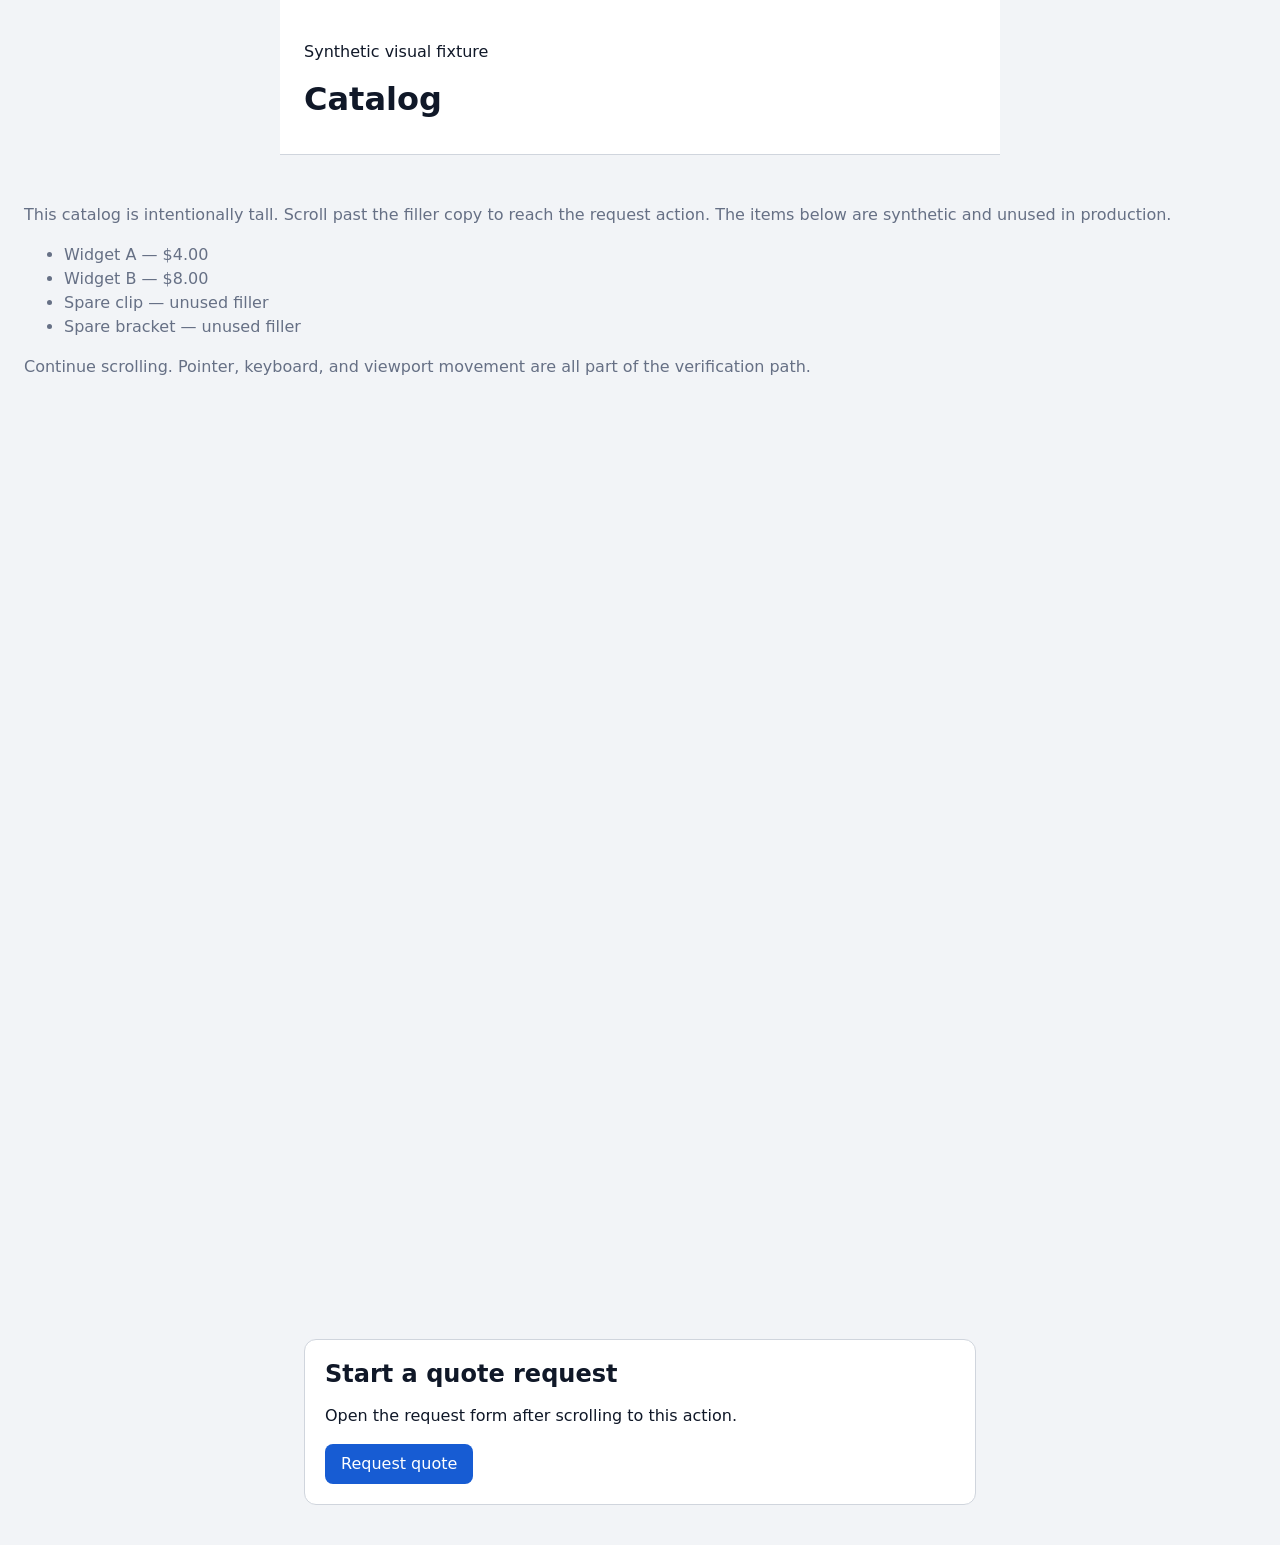
<file: index.html>
<!DOCTYPE html>
<html lang="en">
  <head>
    <meta charset="utf-8" />
    <meta name="viewport" content="width=device-width, initial-scale=1" />
    <title>Synthetic catalog</title>
    <link rel="stylesheet" href="/styles.css" />
  </head>
  <body>
    <header>
      <p>Synthetic visual fixture</p>
      <h1>Catalog</h1>
    </header>
    <section class="spacer" aria-label="Scroll region">
      <p>
        This catalog is intentionally tall. Scroll past the filler copy to reach
        the request action. The items below are synthetic and unused in
        production.
      </p>
      <ul>
        <li>Widget A — $4.00</li>
        <li>Widget B — $8.00</li>
        <li>Spare clip — unused filler</li>
        <li>Spare bracket — unused filler</li>
      </ul>
      <p>
        Continue scrolling. Pointer, keyboard, and viewport movement are all
        part of the verification path.
      </p>
    </section>
    <main>
      <div class="card">
        <h2>Start a quote request</h2>
        <p>Open the request form after scrolling to this action.</p>
        <a class="button" href="/request">Request quote</a>
      </div>
    </main>
  </body>
</html>
</file>
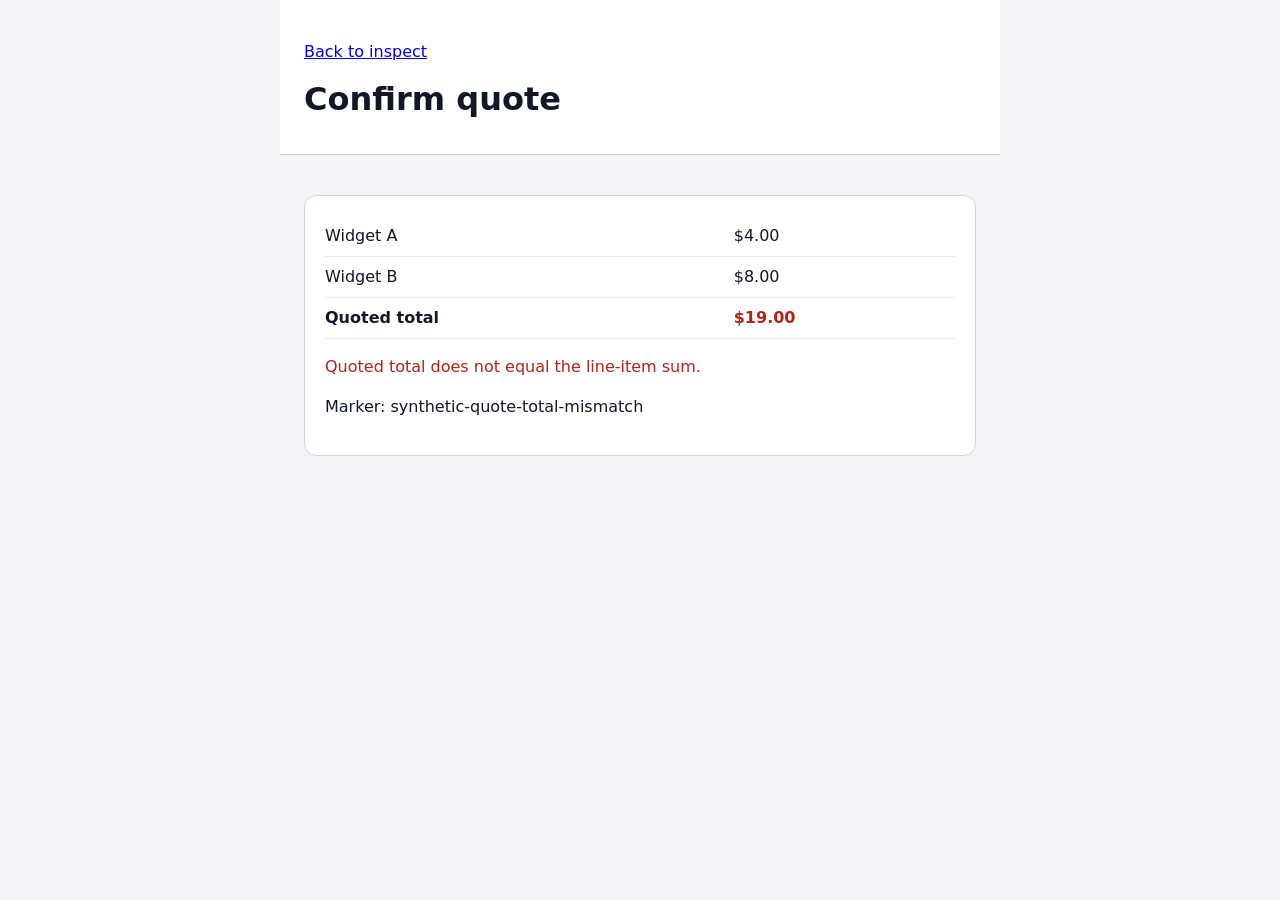
<file: confirm.html>
<!DOCTYPE html>
<html lang="en">
  <head>
    <meta charset="utf-8" />
    <meta name="viewport" content="width=device-width, initial-scale=1" />
    <title>Confirm quote</title>
    <link rel="stylesheet" href="/styles.css" />
  </head>
  <body>
    <header>
      <p><a href="/inspect">Back to inspect</a></p>
      <h1>Confirm quote</h1>
    </header>
    <main>
      <div class="card">
        <table>
          <tbody>
            <tr>
              <td>Widget A</td>
              <td>$4.00</td>
            </tr>
            <tr>
              <td>Widget B</td>
              <td>$8.00</td>
            </tr>
            <tr>
              <td class="total">Quoted total</td>
              <td class="total mismatch">$19.00</td>
            </tr>
          </tbody>
        </table>
        <p class="mismatch">Quoted total does not equal the line-item sum.</p>
        <p>Marker: synthetic-quote-total-mismatch</p>
      </div>
    </main>
  </body>
</html>
</file>
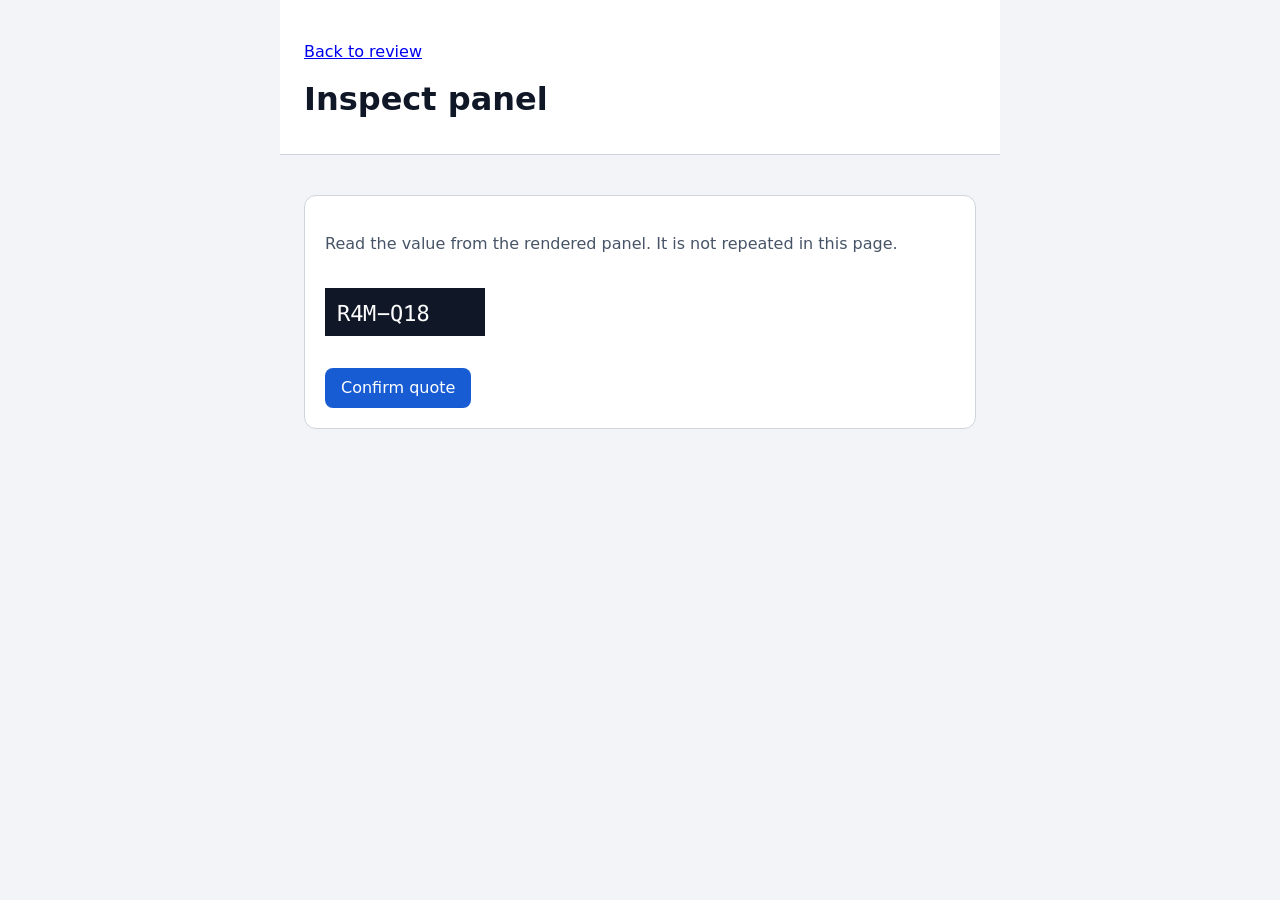
<file: inspect.html>
<!DOCTYPE html>
<html lang="en">
  <head>
    <meta charset="utf-8" />
    <meta name="viewport" content="width=device-width, initial-scale=1" />
    <title>Inspect panel</title>
    <link rel="stylesheet" href="/styles.css" />
  </head>
  <body>
    <header>
      <p><a href="/review">Back to review</a></p>
      <h1>Inspect panel</h1>
    </header>
    <main>
      <div class="card">
        <p class="hint">
          Read the value from the rendered panel. It is not repeated in this
          page.
        </p>
        <img
          class="panel"
          src="/assets/panel.png"
          width="160"
          height="48"
          alt=""
          aria-hidden="true"
        />
        <a class="button" href="/confirm">Confirm quote</a>
      </div>
    </main>
  </body>
</html>
</file>
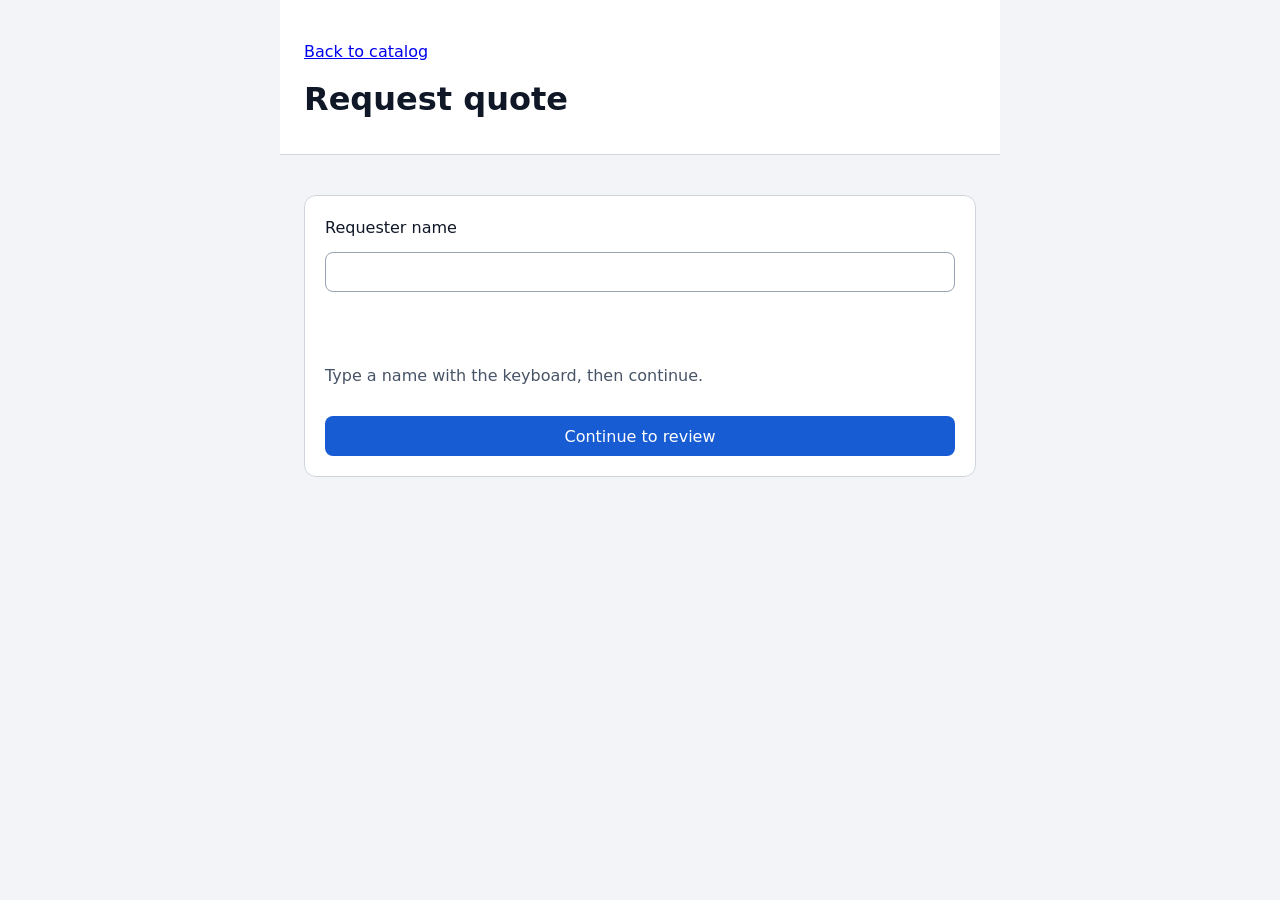
<file: request.html>
<!DOCTYPE html>
<html lang="en">
  <head>
    <meta charset="utf-8" />
    <meta name="viewport" content="width=device-width, initial-scale=1" />
    <title>Request quote</title>
    <link rel="stylesheet" href="/styles.css" />
  </head>
  <body>
    <header>
      <p><a href="/">Back to catalog</a></p>
      <h1>Request quote</h1>
    </header>
    <main>
      <form class="card" data-request-form action="/review" method="get">
        <label for="requester">Requester name</label>
        <input
          id="requester"
          name="requester"
          type="text"
          autocomplete="off"
          required
          minlength="3"
        />
        <p data-error class="mismatch" role="status"></p>
        <p class="hint">Type a name with the keyboard, then continue.</p>
        <button type="submit">Continue to review</button>
      </form>
    </main>
    <script src="/flow.js"></script>
  </body>
</html>
</file>
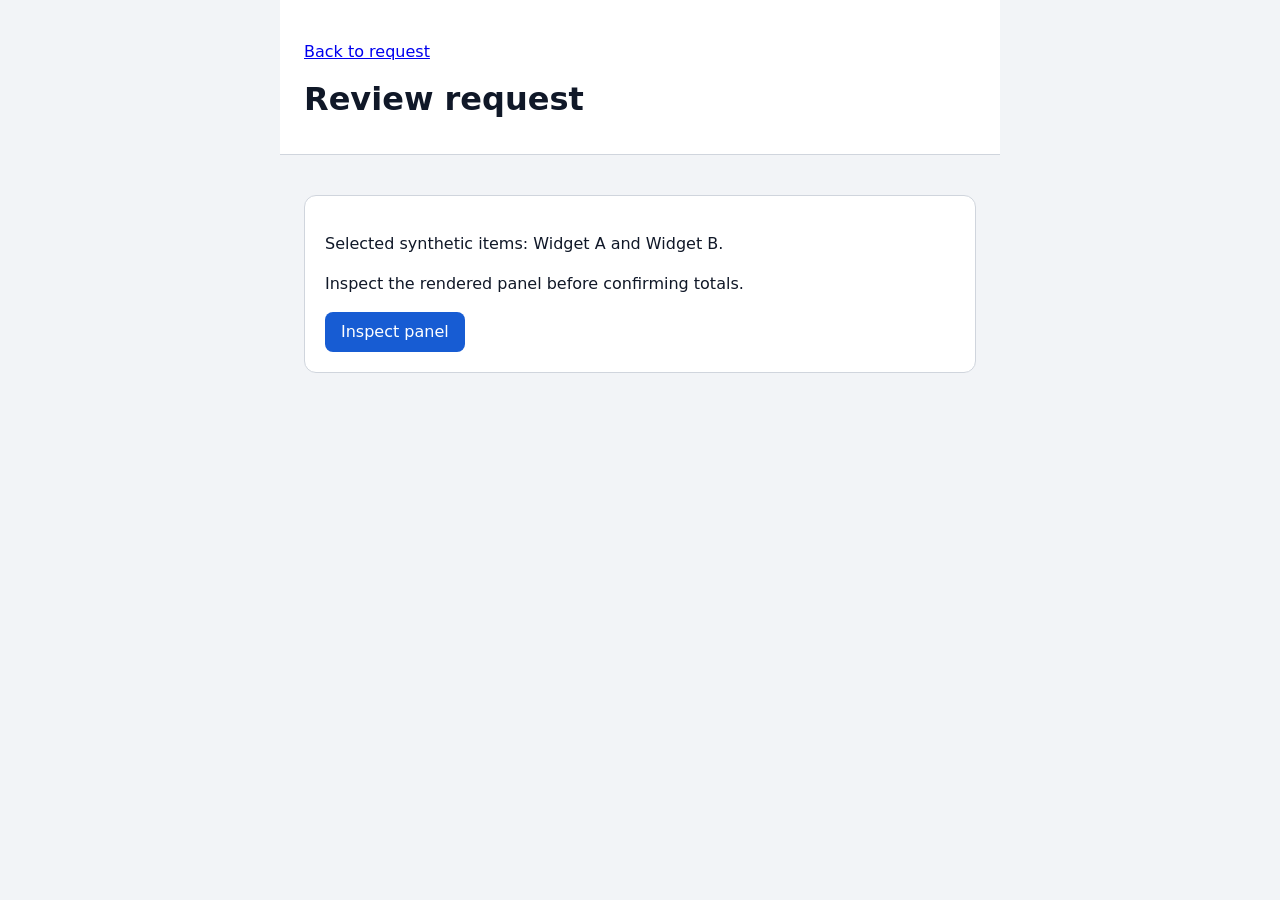
<file: review.html>
<!DOCTYPE html>
<html lang="en">
  <head>
    <meta charset="utf-8" />
    <meta name="viewport" content="width=device-width, initial-scale=1" />
    <title>Review request</title>
    <link rel="stylesheet" href="/styles.css" />
  </head>
  <body>
    <header>
      <p><a href="/request">Back to request</a></p>
      <h1>Review request</h1>
    </header>
    <main>
      <div class="card">
        <p>Selected synthetic items: Widget A and Widget B.</p>
        <p>Inspect the rendered panel before confirming totals.</p>
        <a class="button" href="/inspect">Inspect panel</a>
      </div>
    </main>
  </body>
</html>
</file>
<file: styles.css>
:root {
  color: #101828;
  background: #f2f4f7;
  font-family: ui-sans-serif, system-ui, sans-serif;
}

body {
  margin: 0;
}

main,
header {
  max-width: 42rem;
  margin: 0 auto;
  padding: 1.5rem;
}

header {
  border-bottom: 1px solid #d0d5dd;
  background: #ffffff;
}

h1,
h2 {
  margin: 0 0 0.75rem;
}

p,
li,
label,
td {
  line-height: 1.5;
}

.spacer {
  min-height: 120vh;
  padding: 2rem 1.5rem;
  color: #667085;
}

.card {
  background: #ffffff;
  border: 1px solid #d0d5dd;
  border-radius: 12px;
  padding: 1.25rem;
  margin: 1rem 0;
}

form {
  display: grid;
  gap: 0.75rem;
}

input,
button,
a.button {
  font: inherit;
}

input {
  padding: 0.6rem 0.75rem;
  border: 1px solid #98a2b3;
  border-radius: 8px;
}

button,
a.button {
  display: inline-block;
  padding: 0.65rem 1rem;
  border: 0;
  border-radius: 8px;
  background: #175cd3;
  color: #ffffff;
  text-decoration: none;
  cursor: pointer;
}

table {
  width: 100%;
  border-collapse: collapse;
}

td {
  padding: 0.5rem 0;
  border-bottom: 1px solid #eaecf0;
}

.total {
  font-weight: 700;
}

.mismatch {
  color: #b42318;
}

.panel {
  display: block;
  width: 160px;
  height: 48px;
  margin: 2rem 0;
}

.hint {
  color: #475467;
}
</file>
